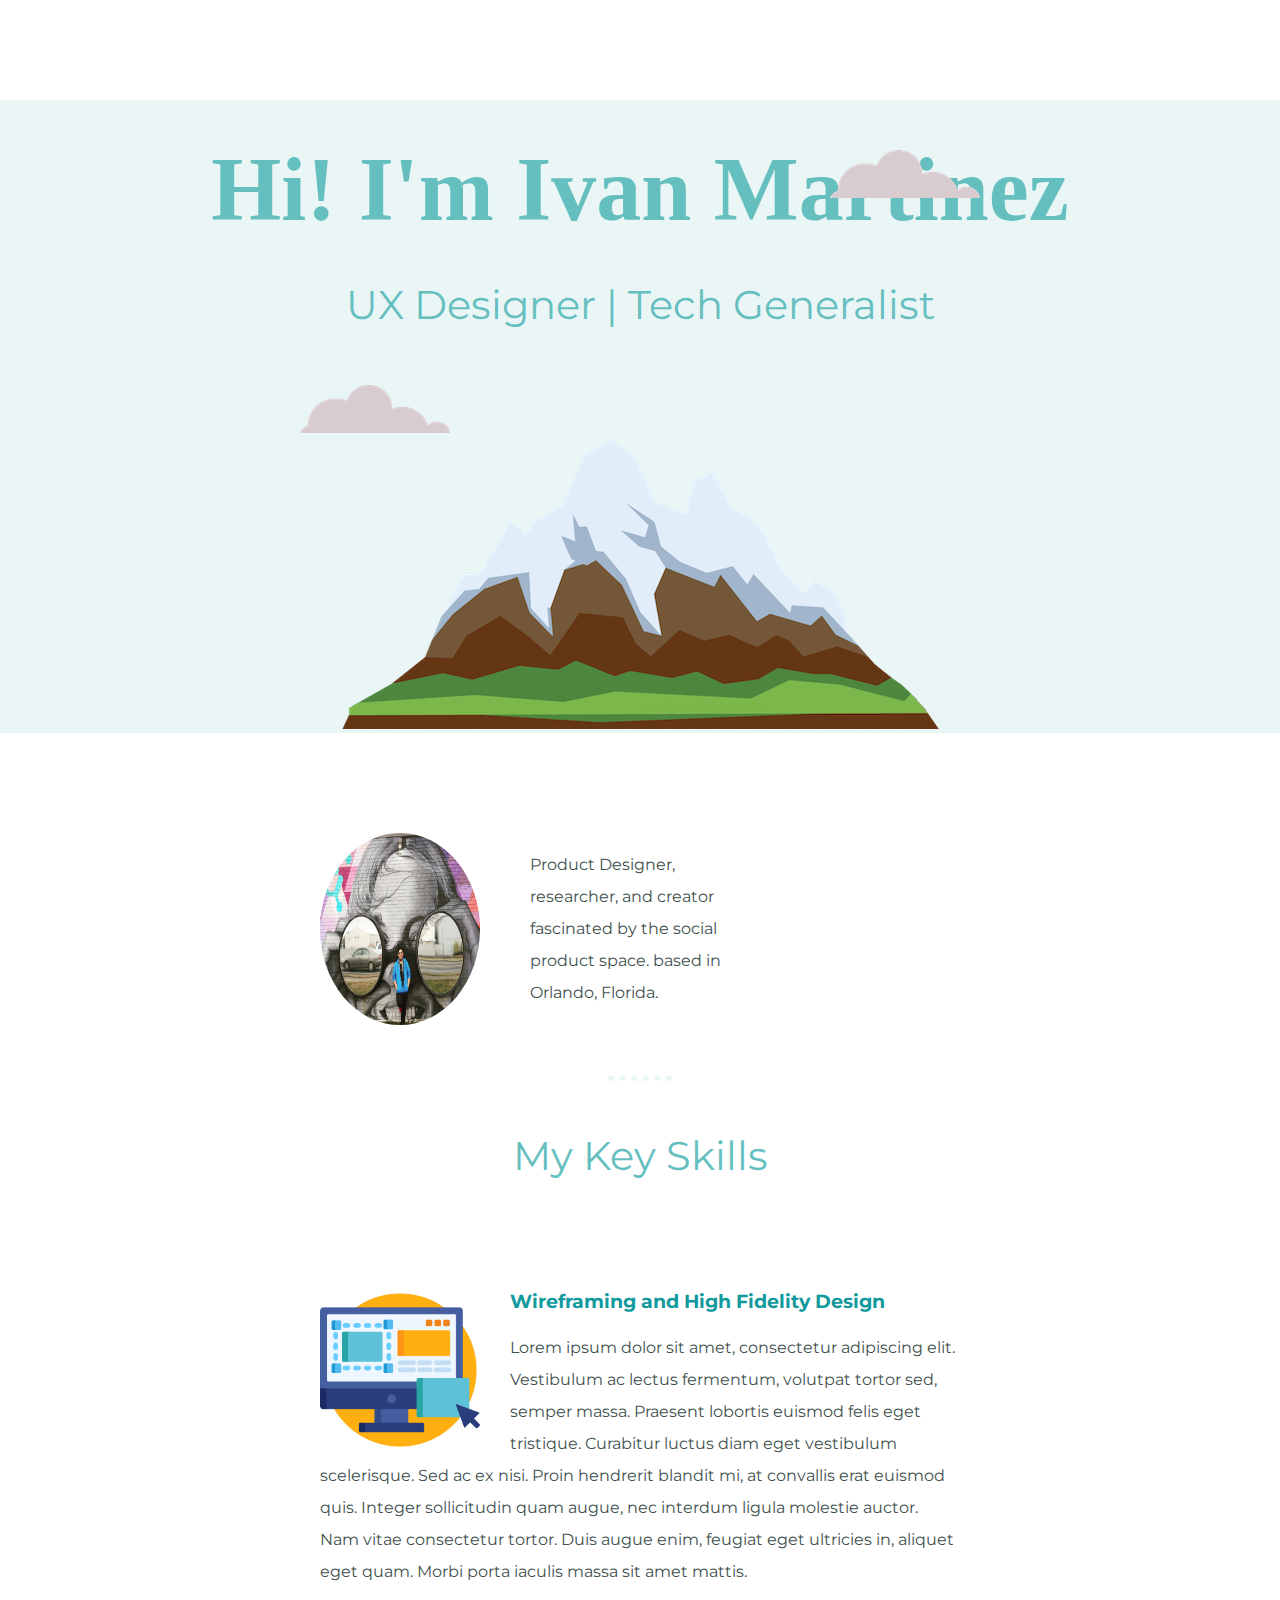
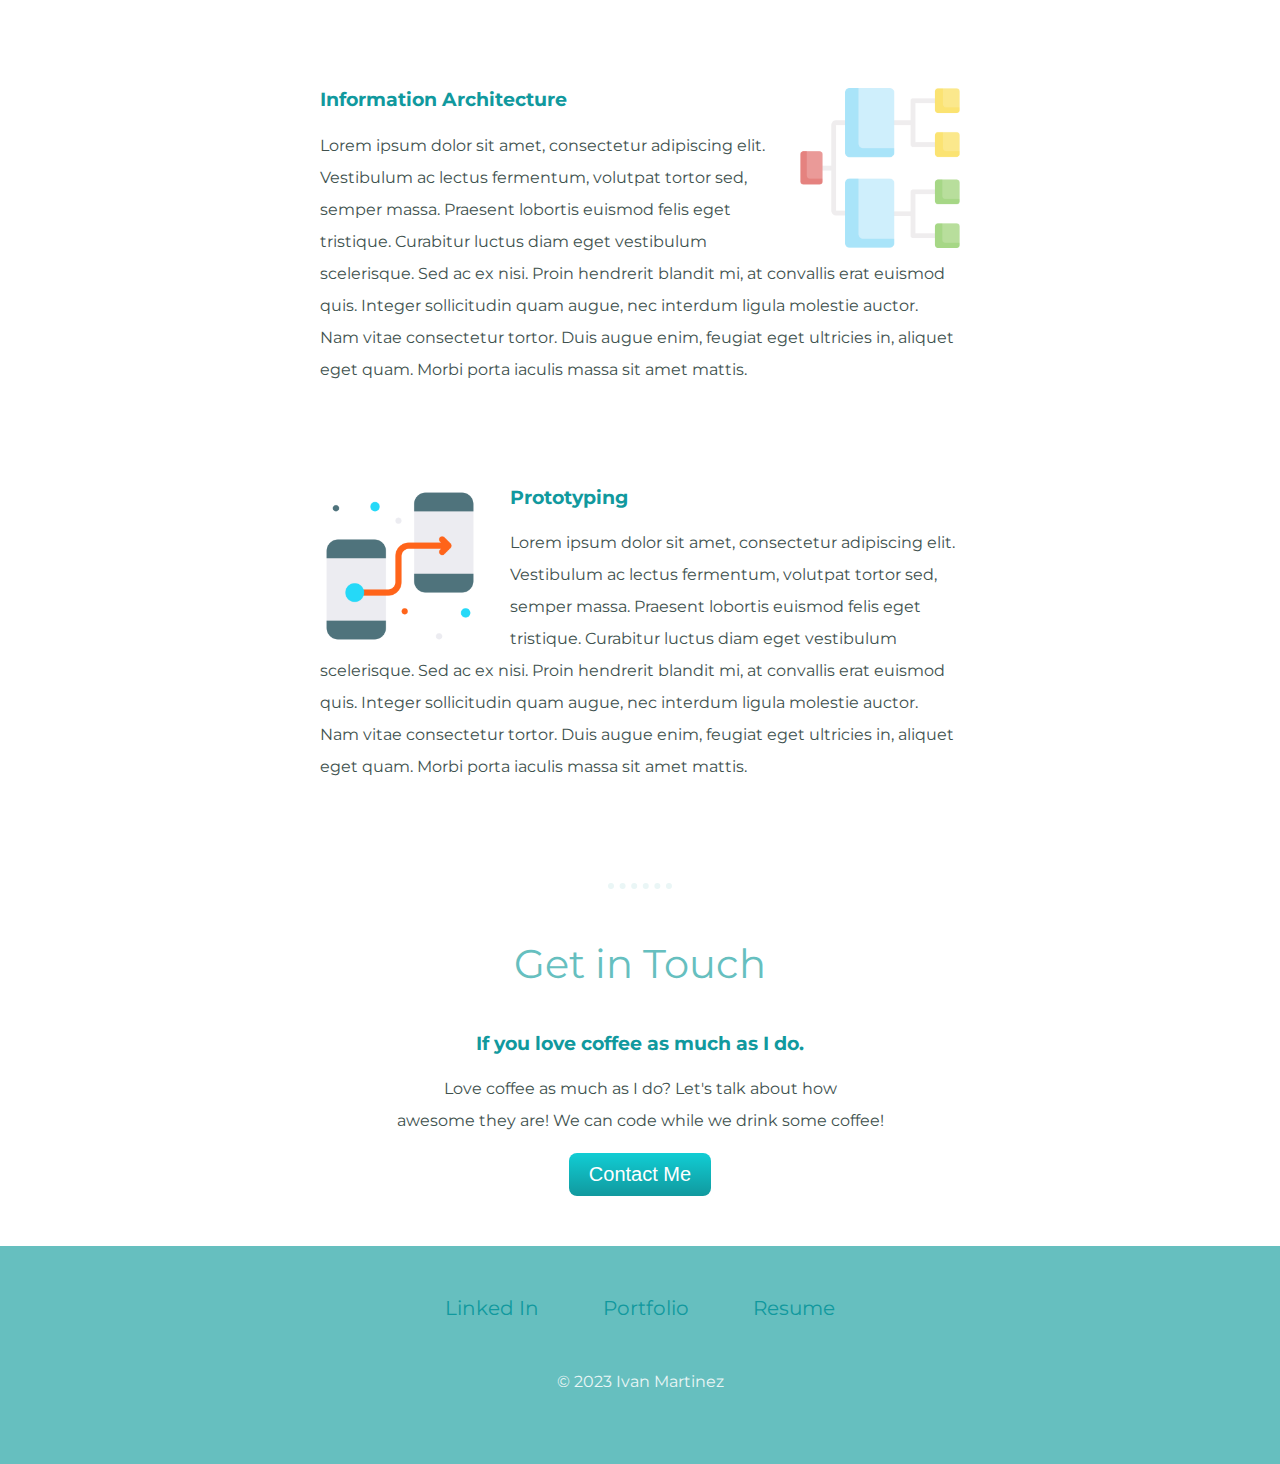
<file: index.html>
<!DOCTYPE html>
<html lang="en">

<head>
  <meta charset="UTF-8">
  <title>Ivan's Portfolio</title>
  <link rel="stylesheet" href="CSS/styles.css">
  <link rel="preconnect" href="https://fonts.googleapis.com">
  <link rel="preconnect" href="https://fonts.gstatic.com" crossorigin>
  <link href="https://fonts.googleapis.com/css2?family=Montserrat:wght@100;300;400;500;600;700&family=Permanent+Marker&display=swap" rel="stylesheet">
  <link rel="icon" href="images/favicon.ico">
</head>
<body>

  <div class="top-container">
    <img class="top-cloud" src="images/cloud.png" alt="cloud-img">
    <h1>Hi! I'm Ivan Martinez</h1>
    <h2>UX Designer | Tech Generalist</h2>
    <img class="bottom-cloud" src="images/cloud.png" alt="cloud-img">
    <img src="images/mountain.png" alt="mountain-img">
  </div>

  <div class="middle-container">
    <div class="bio-content">
      <img class="profile-picture" src="images/profile-picture.jpg" alt="profile-picture">
      <p class="intro-text">Product Designer, researcher, and creator fascinated by the social product space. based in Orlando, Florida.</p>
    </div>
    
    <hr>

    <div class="skills">
      <h2>My Key Skills</h2>
      <div class="skill-row">
        <img class="ux-icon" src="images/ux.png" alt="ux-icon">
        <h3>Wireframing and High Fidelity Design</h3>
        <p>Lorem ipsum dolor sit amet, consectetur adipiscing elit. Vestibulum ac lectus fermentum, 
          volutpat tortor sed, semper massa. Praesent lobortis euismod felis eget tristique. Curabitur 
          luctus diam eget vestibulum scelerisque. Sed ac ex nisi. Proin hendrerit blandit mi, at 
          convallis erat euismod quis. Integer sollicitudin quam augue, nec interdum ligula molestie 
          auctor. Nam vitae consectetur tortor. Duis augue enim, feugiat eget ultricies in, aliquet eget 
          quam. Morbi porta iaculis massa sit amet mattis.</p>
      </div>
      <div class="skill-row">
        <img class="ia-icon" src="images/organization-chart.png" alt="ia-icon">
        <h3>Information Architecture</h3>
        <p>Lorem ipsum dolor sit amet, consectetur adipiscing elit. Vestibulum ac lectus fermentum, 
          volutpat tortor sed, semper massa. Praesent lobortis euismod felis eget tristique. Curabitur 
          luctus diam eget vestibulum scelerisque. Sed ac ex nisi. Proin hendrerit blandit mi, at 
          convallis erat euismod quis. Integer sollicitudin quam augue, nec interdum ligula molestie 
          auctor. Nam vitae consectetur tortor. Duis augue enim, feugiat eget ultricies in, aliquet eget 
          quam. Morbi porta iaculis massa sit amet mattis.</p>
      </div>
      <div class="skill-row">
        <img class="proto-icon" src="images/prototyping.png" alt="prototyping-icon">
        <h3>Prototyping</h3>
        <p>Lorem ipsum dolor sit amet, consectetur adipiscing elit. Vestibulum ac lectus fermentum, 
          volutpat tortor sed, semper massa. Praesent lobortis euismod felis eget tristique. Curabitur 
          luctus diam eget vestibulum scelerisque. Sed ac ex nisi. Proin hendrerit blandit mi, at 
          convallis erat euismod quis. Integer sollicitudin quam augue, nec interdum ligula molestie 
          auctor. Nam vitae consectetur tortor. Duis augue enim, feugiat eget ultricies in, aliquet eget 
          quam. Morbi porta iaculis massa sit amet mattis.</p>
      </div>
    </div>

    <hr>

    <div class="contact-me">
      <h2>Get in Touch</h2>
      <h3>If you love coffee as much as I do.</h3>
      <p>Love coffee as much as I do? Let's talk about how<br> awesome they are! We can code while we drink some coffee!</p>
      <button class="btn">Contact Me</button>
    </div>

  </div>

  <div class="bottom-container">
    <div class="links">
      <a href="">Linked In</a>
      <a href="">Portfolio</a>
      <a href="">Resume</a>
    </div>
    <p>© 2023 Ivan Martinez</p>
  </div>

</body>
</html>
</file>
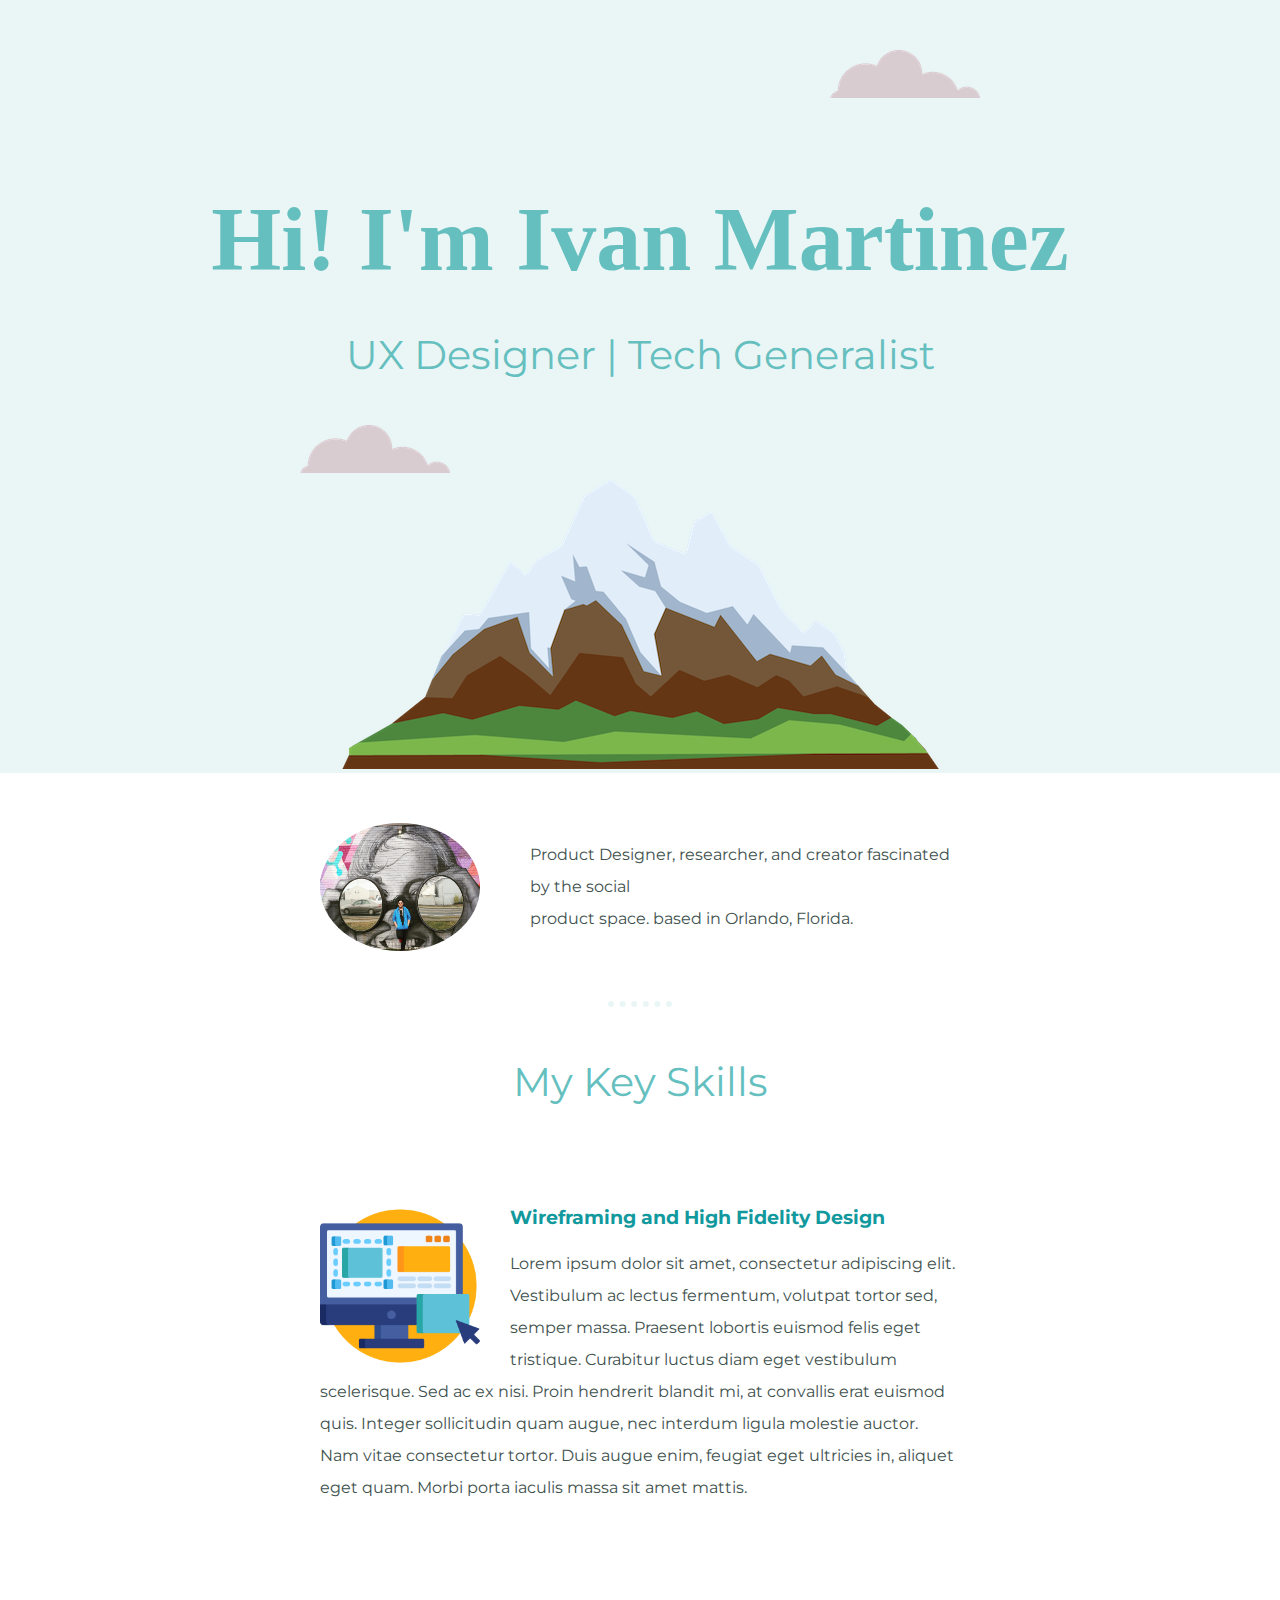
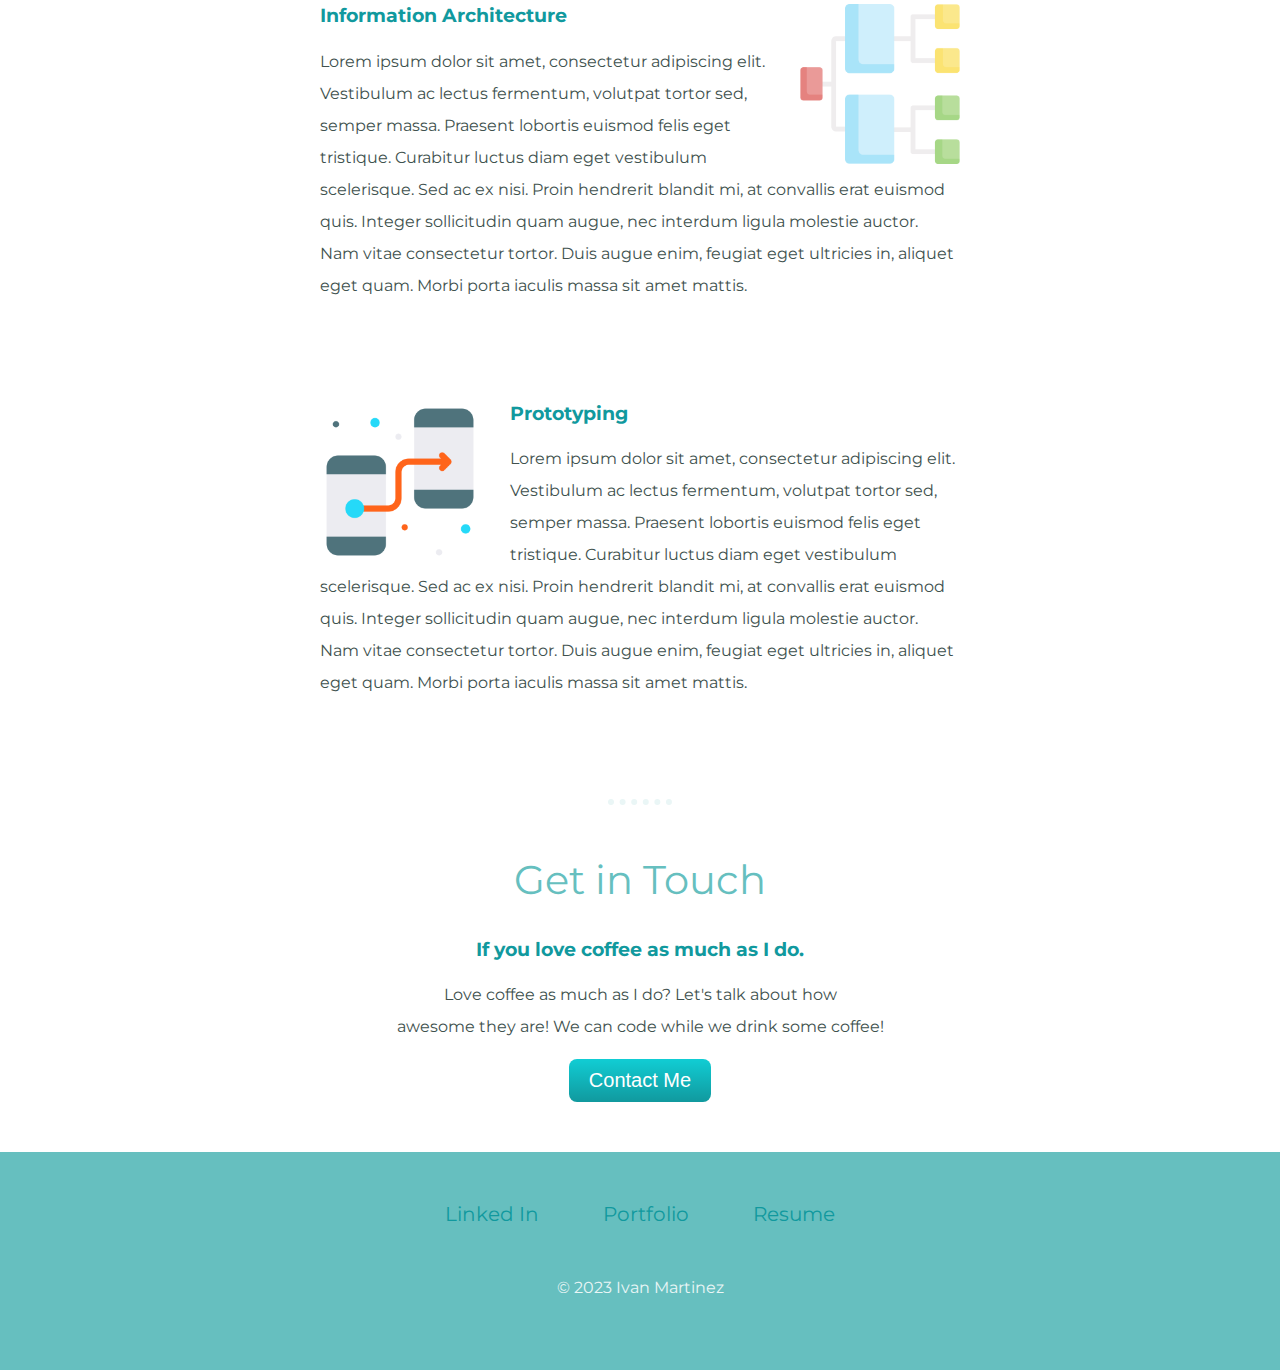
<file: HTML - Personal Site/index.html>
<!DOCTYPE html>
<html lang="en">

<head>
  <meta charset="UTF-8">
  <title>Ivan's Portfolio</title>
  <link rel="stylesheet" href="CSS/styles.css">
  <link rel="preconnect" href="https://fonts.googleapis.com">
  <link rel="preconnect" href="https://fonts.gstatic.com" crossorigin>
  <link href="https://fonts.googleapis.com/css2?family=Montserrat:wght@100;300;400;500;600;700&family=Permanent+Marker&display=swap" rel="stylesheet">
  <link rel="icon" href="images/favicon.ico">
</head>
<body>

  <div class="top-container">
    <img class="top-cloud" src="images/cloud.png" alt="cloud-img">
    <h1>Hi! I'm Ivan Martinez</h1>
    <h2>UX Designer | Tech Generalist</h2>
    <img class="bottom-cloud" src="images/cloud.png" alt="cloud-img">
    <img src="images/mountain.png" alt="mountain-img">
  </div>

  <div class="middle-container">
    <div class="bio-content">
      <img class="profile-picture" src="images/profile-picture.jpg" alt="profile-picture">
      <p>Product Designer, researcher, and creator fascinated by the social <br>
          product space. based in Orlando, Florida.</p>
    </div>
    
    <hr>

    <div class="skills">
      <h2>My Key Skills</h2>
      <div class="skill-row">
        <img class="ux-icon" src="images/ux.png" alt="ux-icon">
        <h3>Wireframing and High Fidelity Design</h3>
        <p>Lorem ipsum dolor sit amet, consectetur adipiscing elit. Vestibulum ac lectus fermentum, 
          volutpat tortor sed, semper massa. Praesent lobortis euismod felis eget tristique. Curabitur 
          luctus diam eget vestibulum scelerisque. Sed ac ex nisi. Proin hendrerit blandit mi, at 
          convallis erat euismod quis. Integer sollicitudin quam augue, nec interdum ligula molestie 
          auctor. Nam vitae consectetur tortor. Duis augue enim, feugiat eget ultricies in, aliquet eget 
          quam. Morbi porta iaculis massa sit amet mattis.</p>
      </div>
      <div class="skill-row">
        <img class="ia-icon" src="images/organization-chart.png" alt="ia-icon">
        <h3>Information Architecture</h3>
        <p>Lorem ipsum dolor sit amet, consectetur adipiscing elit. Vestibulum ac lectus fermentum, 
          volutpat tortor sed, semper massa. Praesent lobortis euismod felis eget tristique. Curabitur 
          luctus diam eget vestibulum scelerisque. Sed ac ex nisi. Proin hendrerit blandit mi, at 
          convallis erat euismod quis. Integer sollicitudin quam augue, nec interdum ligula molestie 
          auctor. Nam vitae consectetur tortor. Duis augue enim, feugiat eget ultricies in, aliquet eget 
          quam. Morbi porta iaculis massa sit amet mattis.</p>
      </div>
      <div class="skill-row">
        <img class="proto-icon" src="images/prototyping.png" alt="prototyping-icon">
        <h3>Prototyping</h3>
        <p>Lorem ipsum dolor sit amet, consectetur adipiscing elit. Vestibulum ac lectus fermentum, 
          volutpat tortor sed, semper massa. Praesent lobortis euismod felis eget tristique. Curabitur 
          luctus diam eget vestibulum scelerisque. Sed ac ex nisi. Proin hendrerit blandit mi, at 
          convallis erat euismod quis. Integer sollicitudin quam augue, nec interdum ligula molestie 
          auctor. Nam vitae consectetur tortor. Duis augue enim, feugiat eget ultricies in, aliquet eget 
          quam. Morbi porta iaculis massa sit amet mattis.</p>
      </div>
    </div>

    <hr>

    <div class="contact-me">
      <h2>Get in Touch</h2>
      <h3>If you love coffee as much as I do.</h3>
      <p>Love coffee as much as I do? Let's talk about how<br> awesome they are! We can code while we drink some coffee!</p>
      <button class="btn">Contact Me</button>
    </div>

  </div>

  <div class="bottom-container">
    <div class="links">
      <a href="">Linked In</a>
      <a href="">Portfolio</a>
      <a href="">Resume</a>
    </div>
    <p>© 2023 Ivan Martinez</p>
  </div>

</body>
</html>
</file>
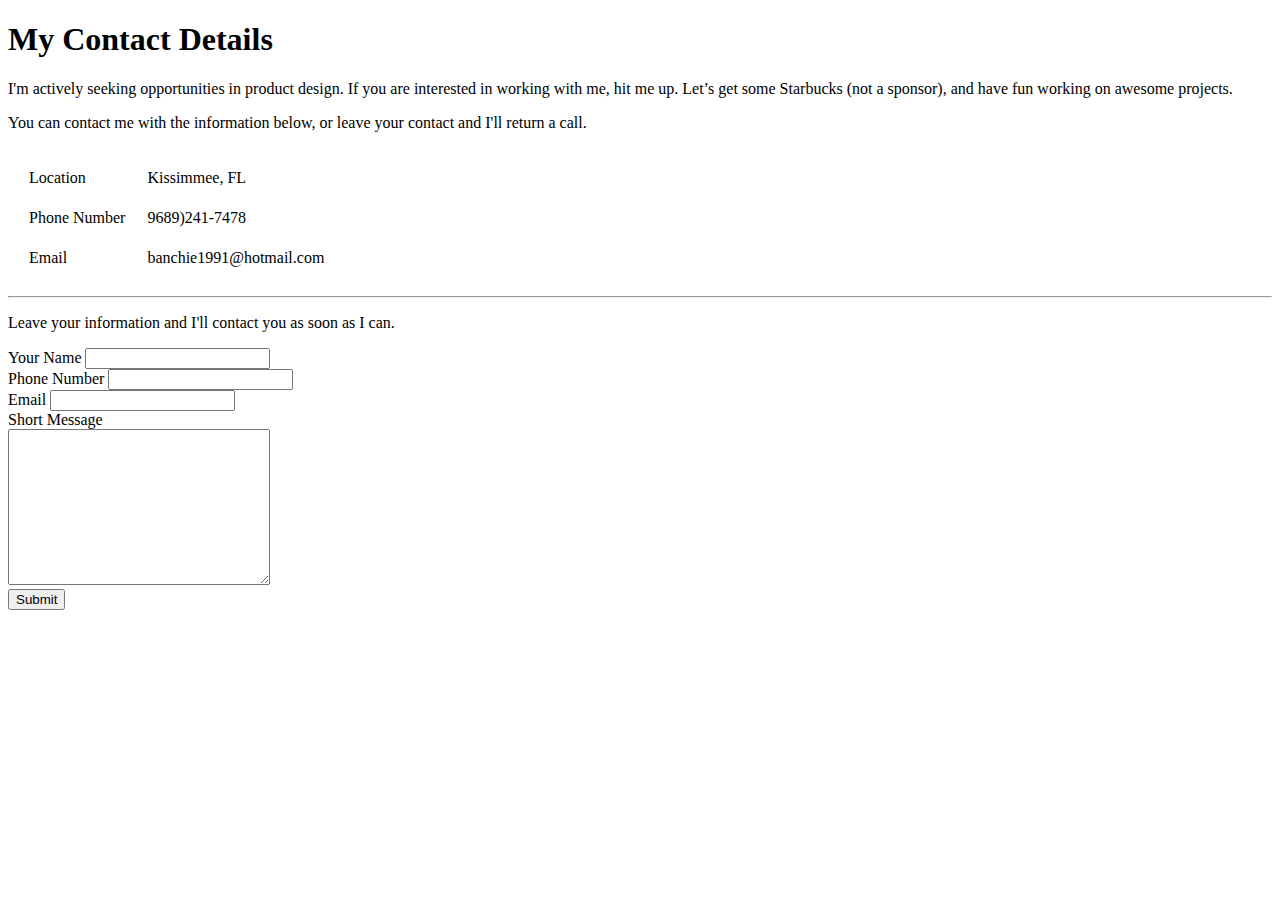
<file: contact-me.html>
<!DOCTYPE html>

<html>

<head>
    <meta charset="utf-8">
    <title>Contact Me</title>
</head>

<body>
    <h1>My Contact Details</h1>
    <p>I'm actively seeking opportunities in product design. If you are interested in
        working with me, hit me up. Let’s get some Starbucks (not a sponsor),
        and have fun working on awesome projects.</p>
    <p>You can contact me with the information below, or leave your contact and I'll return a call.</p>
    <table cellspacing="20">
        <tr>
            <td>Location</td>
            <td>Kissimmee, FL</td>
        </tr>
        <tr>
            <td>Phone Number</td>
            <td>9689)241-7478</td>
        </tr>
        <tr>
            <td>Email</td>
            <td>banchie1991@hotmail.com</td>
        </tr>
    </table>

    <hr>

    <p>Leave your information and I'll contact you as soon as I can.</p>

    <form action="mailto:banchie1991@hotmail.com" method="post" enctype="text/plain">
        <label for="Name">Your Name</label>
        <input type="text" name="yourName"><br>
        <label for="Phone Number">Phone Number</label>
        <input type="number" name="yourPhoneNumber"><br>
        <label for="Email">Email</label>
        <input type="email" name="yourEmail"><br>
        <label for="Message">Short Message</label><br>
        <textarea cols="30" rows="10"></textarea><br>
        <input type="submit">
    </form>
</body </html>
</file>
<file: CSS/styles.css>
body {
  margin: 0;
  text-align: center;
  font-family: 'Montserrat', sans-serif;
  font-size: 1rem;
  color: #40514E;
}

h1 {
  font-size: 5.625rem;
  line-height: 2;
  margin: 50px auto 0 auto;
  font-family: 'Permanent Marker', cursive;
  color: #66BFBF;
}

h2 {
  font-size: 2.5rem;
  font-weight: normal;
  margin-top: 0;
  color: #66BFBF;
  padding-bottom: 10px;
}

h3 {
  color: #11999E;
}

p {
  line-height: 2;
}

a {
  color: #11999E;
  text-decoration: none;
  font-size: 1.25rem;
  padding: 0 30px 0 30px;
}

li {
  list-style-type: none;
}

hr {
  border: 6px dotted #EAF6F6;
    border-style: none none dotted; 
    color: #fff; 
    background-color: #fff;
    width: 5%;
    margin: 50px auto 50px auto;
}

.top-container {
  background-color: #eaf6f6;
  position: relative;
  margin: 100px auto 100px auto;
}

.intro-text {
  width: 30%;
}

.top-cloud {
  position: absolute;
  right: 300px;
  top: 50px;
}

.bottom-cloud {
  position: absolute;
  bottom: 300px;
  left: 300px;
}

.bio {
  margin: 50px auto 50px auto;
}

.bio-content {
  width: 50%;
  margin: 50px auto 50px auto;
  text-align: left;
  line-height: 2;
  display: flex;
}

.profile-picture {
  width: 25%;
  margin-right: 50px;
  border-radius: 50%;
}

.skills {
  margin: 50px auto 50px auto;
}

.skill-row {
  width: 50%;
  margin: 100px auto 100px auto;
  text-align: left;
}

.ux-icon {
  width: 25%;
  float: left;
  margin-right: 30px;
}

.ia-icon {
  width: 25%;
  float: right;
  margin-left: 30px;
}

.proto-icon {
  width: 25%;
  float: left;
  margin-right: 30px;
}

.contact-me {
  margin: 50px auto 50px auto;
}

.btn {
  background: #11cdd4;
  background-image: -webkit-linear-gradient(top, #11cdd4, #11999e);
  background-image: -moz-linear-gradient(top, #11cdd4, #11999e);
  background-image: -ms-linear-gradient(top, #11cdd4, #11999e);
  background-image: -o-linear-gradient(top, #11cdd4, #11999e);
  background-image: linear-gradient(to bottom, #11cdd4, #11999e);
  -webkit-border-radius: 8;
  -moz-border-radius: 8;
  border-radius: 8px;
  color: #ffffff;
  font-size: 20px;
  padding: 10px 20px 10px 20px;
  text-decoration: none;
  border: none;
}

.btn:hover {
  background: #30e3cb;
  background-image: -webkit-linear-gradient(top, #30e3cb, #2bc4ad);
  background-image: -moz-linear-gradient(top, #30e3cb, #2bc4ad);
  background-image: -ms-linear-gradient(top, #30e3cb, #2bc4ad);
  background-image: -o-linear-gradient(top, #30e3cb, #2bc4ad);
  background-image: linear-gradient(to bottom, #30e3cb, #2bc4ad);
  text-decoration: none;
}

.bottom-container {
  background-color: #66BFBF;
  padding: 50px;
}

.bottom-container p {
  padding-top: 30px;
  color: #EAF6F6;
}
</file>
<file: HTML - Personal Site/CSS/styles.css>
body {
  margin: 0;
  text-align: center;
  font-family: 'Montserrat', sans-serif;
  font-size: 1rem;
}

h1 {
  font-size: 5.625rem;
  line-height: 2;
  margin: 50px auto 0 auto;
  font-family: 'Permanent Marker', cursive;
  color: #66BFBF;
}

h2 {
  font-size: 2.5rem;
  font-weight: normal;
  margin-top: 0;
  color: #66BFBF;
}

h3 {
  color: #11999E;
}

p {
  color: #40514E;
  line-height: 2;
}

a {
  color: #11999E;
  text-decoration: none;
  font-size: 1.25rem;
  padding: 0 30px 0 30px;
}

li {
  list-style-type: none;
}

hr {
  border: 6px dotted #EAF6F6;
    border-style: none none dotted; 
    color: #fff; 
    background-color: #fff;
    width: 5%;
    margin: 50px auto 50px auto;
}

.top-container {
  background-color: #eaf6f6;
  position: relative;
  padding-top: 100px;
}

.top-cloud {
  position: absolute;
  right: 300px;
  top: 50px;
}

.bottom-cloud {
  position: absolute;
  bottom: 300px;
  left: 300px;
}

.bio {
  margin: 50px auto 50px auto;
}

.bio-content {
  width: 50%;
  margin: 50px auto 50px auto;
  text-align: left;
  line-height: 2;
  display: flex;
}

.profile-picture {
  width: 25%;
  margin-right: 50px;
  border-radius: 50%;
}

.skills {
  margin: 50px auto 50px auto;
}

.skill-row {
  width: 50%;
  margin: 100px auto 100px auto;
  text-align: left;
}

.ux-icon {
  width: 25%;
  float: left;
  margin-right: 30px;
}

.ia-icon {
  width: 25%;
  float: right;
  margin-left: 30px;
}

.proto-icon {
  width: 25%;
  float: left;
  margin-right: 30px;
}

.contact-me {
  margin: 50px auto 50px auto;
}

.btn {
  background: #11cdd4;
  background-image: -webkit-linear-gradient(top, #11cdd4, #11999e);
  background-image: -moz-linear-gradient(top, #11cdd4, #11999e);
  background-image: -ms-linear-gradient(top, #11cdd4, #11999e);
  background-image: -o-linear-gradient(top, #11cdd4, #11999e);
  background-image: linear-gradient(to bottom, #11cdd4, #11999e);
  -webkit-border-radius: 8;
  -moz-border-radius: 8;
  border-radius: 8px;
  color: #ffffff;
  font-size: 20px;
  padding: 10px 20px 10px 20px;
  text-decoration: none;
  border: none;
}

.btn:hover {
  background: #30e3cb;
  background-image: -webkit-linear-gradient(top, #30e3cb, #2bc4ad);
  background-image: -moz-linear-gradient(top, #30e3cb, #2bc4ad);
  background-image: -ms-linear-gradient(top, #30e3cb, #2bc4ad);
  background-image: -o-linear-gradient(top, #30e3cb, #2bc4ad);
  background-image: linear-gradient(to bottom, #30e3cb, #2bc4ad);
  text-decoration: none;
}

.bottom-container {
  background-color: #66BFBF;
  padding: 50px;
}

.bottom-container p {
  padding-top: 30px;
  color: #EAF6F6;
}
</file>
